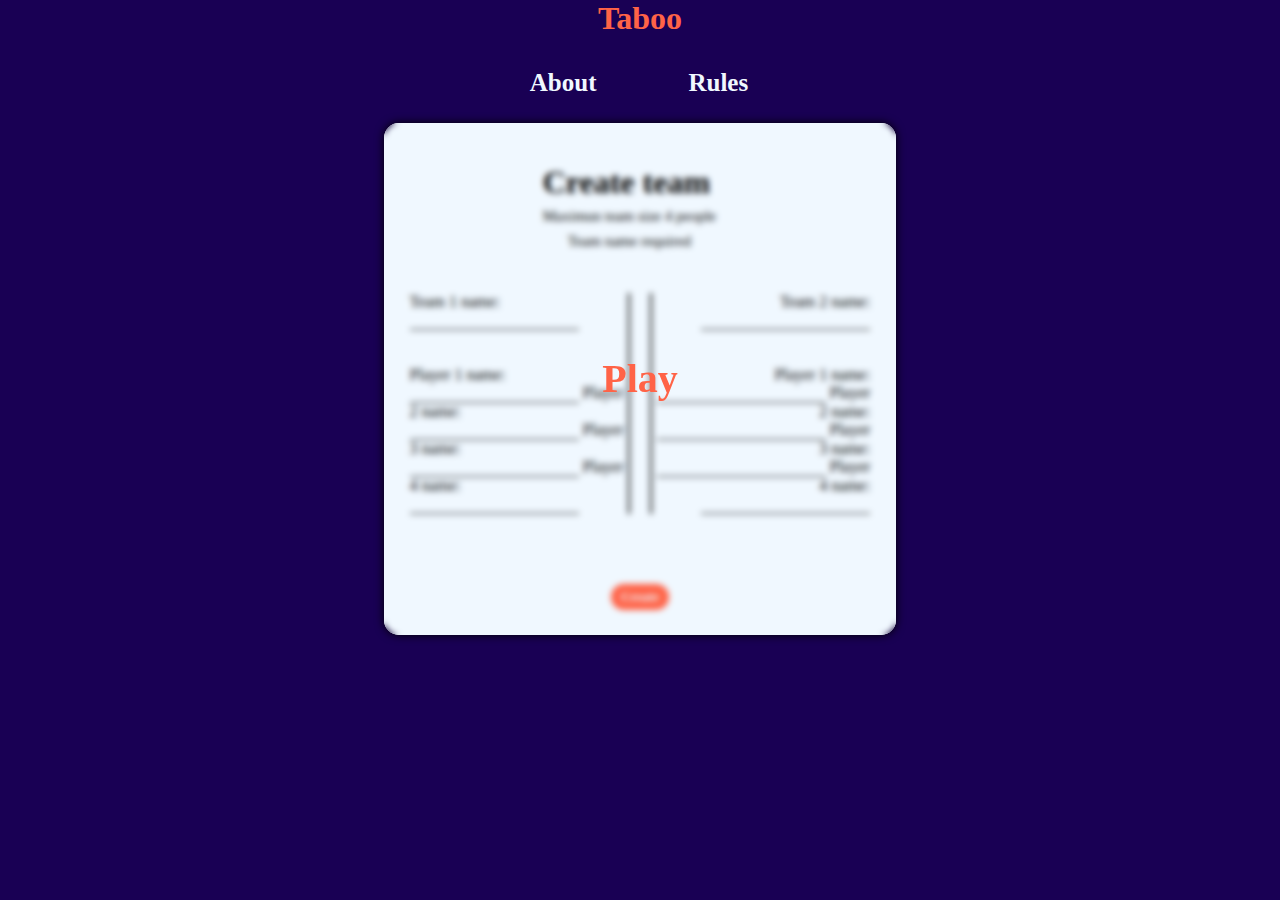
<file: index.html>
<!DOCTYPE html>
<html lang="en">
<head>
    <meta charset="UTF-8">
    <meta name="viewport" content="width=device-width, initial-scale=1.0">
    <title>Play Taboo</title>

    <link rel="stylesheet" href="style.css">

</head>
<body id="body">
    <header>
      <h1>Taboo</h1>
      <div class="nav">
        <a href="about.html" class="about">About</a>
        <a href="rules.html" class="rules">Rules</a>
      </div>
    </header>
    
    <div class="main" id="main">
        <div class="container" id="con">
          <div class="buttons">
            <button id="start" class="start-btn">Play</button>
            <h1 id="create-team" class="create-team-btn" id="team">Create team</button>
            <p>Maximun team size 4 people</p>
            <p>Team name required</p>
          </div>
          <div class="box">
            <div class="team1">
                <label for="team1">Team 1 name:</label>
                <input id="team1" type="text" required>
                <br><br><br>
                <label for="p1a">Player 1 name:</label>
                <input id="p1a" type="text">

                <label for="p2a">Player 2 name:</label>
                <input id="p2a" type="text">

                <label for="p3a">Player 3 name:</label>
                <input id="p3a" type="text">

                <label for="p4a">Player 4 name:</label>
                <input id="p4a" type="text">
            </div>
            <div class="team2">
                <label for="team2">Team 2 name:</label>
                <input id="team2" type="text" required>
                <br><br><br>
                <label for="p1b">Player 1 name:</label>
                <input id="p1b" type="text">

                <label for="p2b">Player 2 name:</label>
                <input id="p2b" type="text">

                <label for="p3b">Player 3 name:</label>
                <input id="p3b" type="text">

                <label for="p4b">Player 4 name:</label>
                <input id="p4b" type="text">
            </div>
          </div>
          <button class="btn" id="create-btn">Create</button>
        </div>
    </div>

</body>
<script>
  const startBtn = document.getElementById("start");
  
startBtn.addEventListener('click', () => {
    startBtn.classList.remove('fade');
    void startBtn.offsetWidth;
    startBtn.classList.add('fade');
})

createBtn = document.getElementById("create-btn");
  

createBtn.addEventListener('click', () => {
      const gameData = {
        team1: {
            name: document.getElementById('team1').value,
            players: [
            document.getElementById('p1a').value,
            document.getElementById('p2a').value,
            document.getElementById('p3a').value,
            document.getElementById('p4a').value,
            ],
        },
        team2: {
            name: document.getElementById('team2').value,
            players: [
            document.getElementById('p1b').value,
            document.getElementById('p2b').value,
            document.getElementById('p3b').value,
            document.getElementById('p4b').value,
            ],
        },
        };
        localStorage.setItem('gameData', JSON.stringify(gameData));


      if (!gameData.team1.name || !gameData.team2.name) {
        window.alert("Please enter a name for both teams!");
      }else{
        window.alert("Teams succesfully created!")
        const con = document.getElementById("con");
        con.classList.remove('fade');
        void con.offsetWidth;
        con.classList.add('fade');
        setTimeout(windowChange,1000);
}

      
})

function windowChange(){
    window.location = "game.html";
}
</script>

</html>
</file>
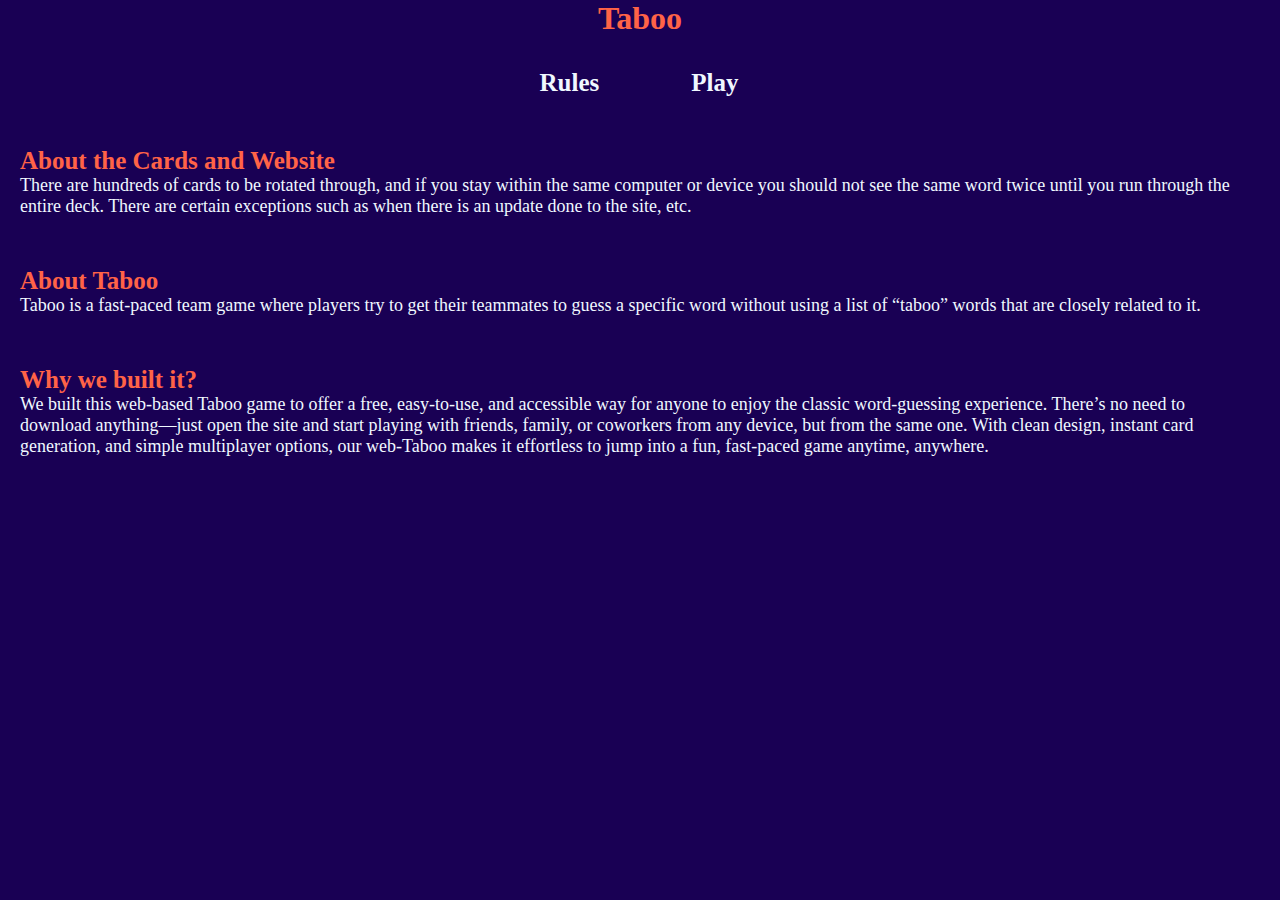
<file: about.html>
<!DOCTYPE html>
<html lang="en">
<head>
    <meta charset="UTF-8">
    <meta name="viewport" content="width=device-width, initial-scale=1.0">

    <link rel="stylesheet" href="style.css">

    <title>About Taboo</title>
</head>
<body>
    <div class="about">
        <header>
        <h1>Taboo</h1>
        <div class="nav">
            <a href="rules.html" class="about">Rules</a>
            <a href="index.html" class="rules">Play</a>
        </div>
        </header>
        <div class="page">
            <p><strong>About the Cards and Website</strong><br>
            There are hundreds of cards to be rotated through, and if you stay within the same computer or device you should not see the same word twice until you run through the entire deck. There are certain exceptions such as when there is an update done to the site, etc.</p>

            <p><strong>About Taboo</strong><br>
            Taboo is a fast-paced team game where players try to get their teammates to guess a specific word without using a list of “taboo” words that are closely related to it.</p>

            <p><strong>Why we built it?</strong><br>
            We built this web-based Taboo game to offer a free, easy-to-use, and accessible way for anyone to enjoy the classic word-guessing experience. There’s no need to download anything—just open the site and start playing with friends, family, or coworkers from any device, but from the same one. With clean design, instant card generation, and simple multiplayer options, our web-Taboo makes it effortless to jump into a fun, fast-paced game anytime, anywhere.</p>            
        </div>
    </div>

</body>
</html>
</file>
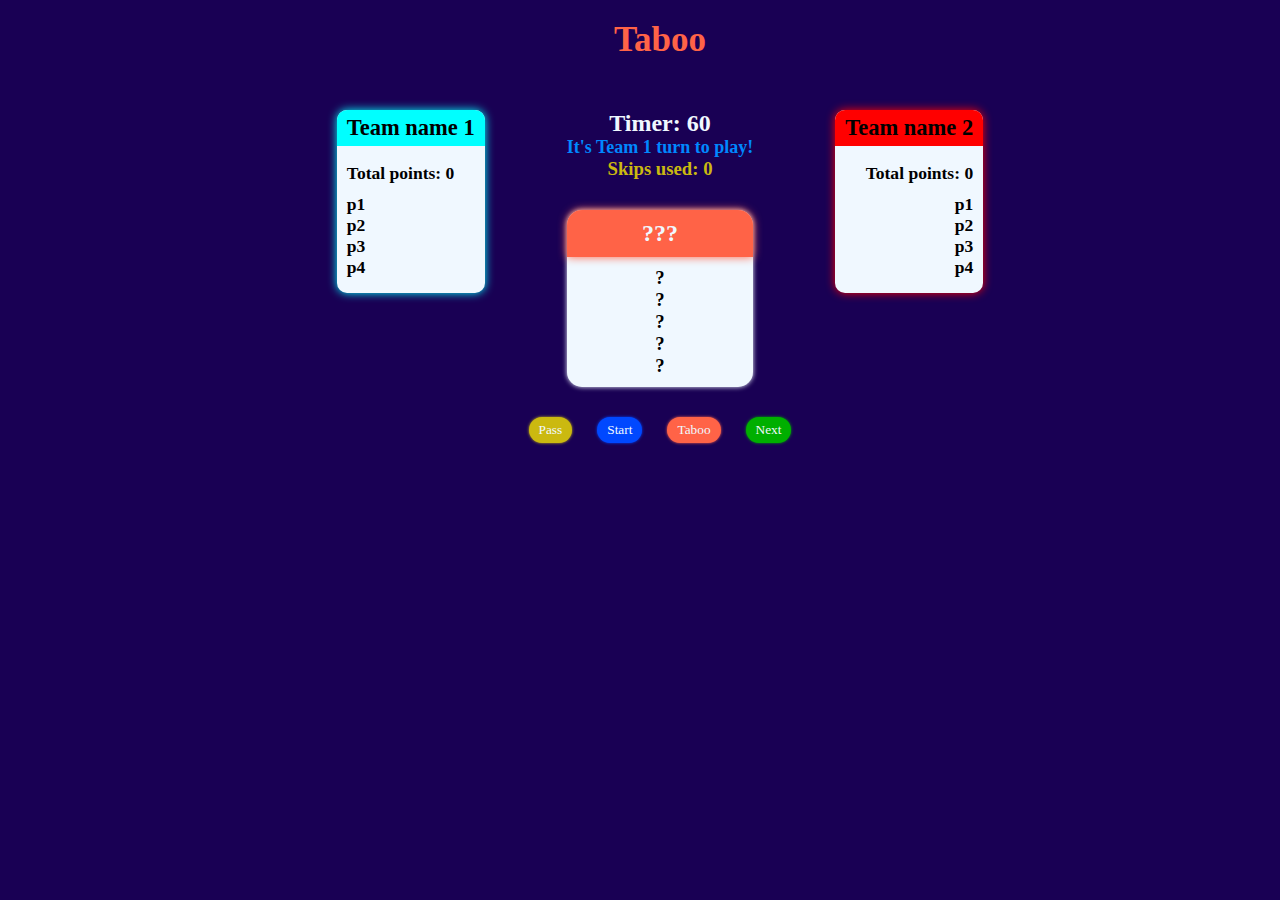
<file: game.html>
<!DOCTYPE html>
<html lang="en">
<head>
    <meta charset="UTF-8">
    <meta name="viewport" content="width=device-width, initial-scale=1.0">
    <title>Play Taboo</title>
    
    <link rel="stylesheet" href="game.css">

</head>
<body>
    <a class="home" href="index.html" title="This will send you to the home page!">Taboo</a>
    <div class="container">
        <div class="team1">
                <div class="name"><h2 id="team1">Team name 1</h2></div>
                <br>
                <div class="card">
                  <h3 class="points">Total points: <span id="pts1">0</span></h3>
                  <h3 id="p1a">p1 <span></span></h3>
                  <h3 id="p2a">p2 <span></span></h3>
                  <h3 id="p3a">p3 <span></span></h3>
                  <h3 id="p4a">p4 <span></span></h3>
                </div>
        </div>
        <div class="main">
                <h2>Timer: <span id="time">60</span></h1>
                <h3 class="turn" >It's <span id="team-turn">Team 1</span> turn to play!</h3>
                <h3 class="skips">Skips used: <span id="skips">0</span></h3>
                <div class="card">
                    <div class="word" id="guess"><h2>???</h2></div>
                    <h3 id="b1">? <span></span></h3>
                    <h3 id="b2">? <span></span></h3>
                    <h3 id="b3">? <span></span></h3>
                    <h3 id="b4">? <span></span></h3>
                    <h3 id="b5">? <span></span></h3>
                </div>
        </div>
        <div class="team2" >
            <div class="name"><h2 id="team2">Team name 2</h2></div>
            <br>
            <div class="card">
              <h3 class="points">Total points: <span id="pts2">0</span></h3>
              <h3 id="p1b">p1 <span></span></h3>
              <h3 id="p2b">p2 <span></span></h3 >
              <h3 id="p3b">p3 <span></span></h3>
              <h3 id="p4b">p4 <span></span></h3>
            </div>
        </div>
    </div>
    <div class="buttons">
            <button class="pass" id="pass" onclick="passCard()">Pass</button>
            <button class="start" id="start" onclick="setTimer()">Start</button>
            <button class="taboo" id="taboo" onclick="Taboo()">Taboo</button>
            <button class="next" id="next" onclick="nextCard()">Next</button>
    </div>
</body>
<script>
let index;
let running = false;
let count=151;
let team_turn = 3;
let team_playing=0;
const data = JSON.parse(localStorage.getItem('gameData'));
const team1 = data.team1.name || "Team 1";
const team2 = data.team2.name || "Team 2";
document.getElementById("team1").textContent=team1;
document.getElementById("team2").textContent=team2;
const span = document.getElementById("team-turn");
const skips_span = document.getElementById("skips");

span.textContent = team1

const time = document.getElementById('time');
const pts_t1 = document.getElementById('pts1');
const pts_t2 = document.getElementById('pts2');

const pass = document.getElementById("pass");
const start = document.getElementById("start");
const taboo = document.getElementById("taboo");
const next = document.getElementById("next");

const p1a = document.getElementById("p1a");
const p2a = document.getElementById("p2a");
const p3a = document.getElementById("p3a");
const p4a = document.getElementById("p4a");

const p1b = document.getElementById("p1b");
const p2b = document.getElementById("p2b");
const p3b = document.getElementById("p3b");
const p4b = document.getElementById("p4b");

p1a.textContent = data.team1.players[0];
p2a.textContent = data.team1.players[1];
p3a.textContent = data.team1.players[2];
p4a.textContent = data.team1.players[3];

p1b.textContent = data.team2.players[0];
p2b.textContent = data.team2.players[1];
p3b.textContent = data.team2.players[2];
p4b.textContent = data.team2.players[3];

pass.disabled = true;
pass.style.opacity = 0.5;
taboo.disabled = true;
taboo.style.opacity = 0.5;
next.disabled = true;
next.style.opacity = 0.5;

const wordCard = {
        item: {
            main: document.getElementById('guess'),
            banned: [
            document.getElementById('b1'),
            document.getElementById('b2'),
            document.getElementById('b3'),
            document.getElementById('b4'),
            document.getElementById('b5')
            ],
        }
      }

const words = ["Παράθυρο", "Βαλίτσα","Θάλασσα","Ποδήλατο",
              "Πυροσβέστης","Τηλέφωνο","Καφές","Νοσοκομείο",
              "Ποδόσφαιρο","Βιβλίο","Τρένο","Σοκολάτα","Βουνό",
              "Αεροπλάνο","Κουζίνα","Κιθάρα","Λάμπα","Δάσος",
              "Τρέξιμο","Πίτσα","Ρολόι","Καράβι","Μήλο","Κάμερα",
              "Παγωτό","Υπολογιστής","Τσάντα","Φούρνος","Σπίτι",
              "Σχολείο","Αυτοκίνητο","Καρέκλα","Ήλιος","Μολύβι",
              "Γάτα","Τηλεόραση","Νερό","Πορτοκάλι","Παπούτσια",
              "Κρεβάτι","Πλυντήριο","Ποτήρι","Κλειδί","Σκυλί",
              "Μουσική","Ποτάμι","Καπέλο","Λεωφορείο","Μπάλα",
              "Ανεμιστήρας","Μαγιό","ήλιος","φεγγάρι","αστέρι","σύννεφο","βροχή",
              "θάλασσα","νησί","ποτάμι","λίμνη","βουνό",
              "δέντρο","δάσος","λουλούδι","γρασίδι","φύση",
              "σπίτι","διαμέρισμα","κουζίνα","μπάνιο","σαλόνι",
              "καρέκλα","τραπέζι","καναπές","πόρτα","παράθυρο",
              "τηλέφωνο","υπολογιστής","πληκτρολόγιο","ποντίκι","οθόνη",
              "αυτοκίνητο","λεωφορείο","ποδήλατο","μηχανή","τρένο",
              "αεροπλάνο","πλοίο","ταξί","πατίνι","τροχόσπιτο",
              "γάτα","σκύλος","πουλί","ψάρι","άλογο",
              "μπάλα","ράκετα","τερματοφύλακας","δίχτυ","γύρος",
              "βιβλίο","τετράδιο","στυλό","μολύβι","γόμα",
              "τσάντα","πορτοφόλι","κλειδί","ρολόι","γυαλιά",
              "ψωμί","γάλα","τυρί","κρέας","μακαρόνια",
              "παγωτό","σοκολάτα","πίτσα","σάντουιτς","μήλο",
              "μπανάνα","πορτοκάλι","σταφύλι","καρότο","πατάτα",
              "φως","σκοτάδι","σκιά","λάμπα","κερί",
              "ήχος","σιωπή","μουσική","κιθάρα","τύμπανο",
              "χάρτης","πλανήτης","χώρα","πόλη","χωριό",
              "σχολείο","μαθητής","δασκάλα","τάξη","διάλειμμα"];

const banned_words = [["τζάμι", "σπίτι", "κουρτίνα", "άνοιγμα", "θέα"],
                      ["ταξίδι","αεροδρόμιο", "ρούχα", "χειραποσκευή", "τροχός"],
                      ["νερό", "κύμα", "παραλία", "καλοκαίρι", "μπλε"],
                      ["τροχοί", "πετάλια", "δίτροχο", "κράνος", "ποδηλάτης"],
                      ["φωτιά", "νερό", "σωλήνας", "στολή", "πυροσβεστική"],
                      ["κλήση", "κινητο", "μήνυμα", "κουδούνισμα", "αριθμός"],
                      ["κούπα", "καφεΐνη", "ζεστό", "ρόφημα", "φίλτρο"],
                      ["γιατρός", "ασθενής", "χειρουργείο", "κρεβάτι", "νοσηλευτής"],
                      ["μπάλα", "γκολ", "γήπεδο", "παίκτες", "διαιτητής"],
                      ["σελίδες", "συγγραφέας", "ανάγνωση", "ιστορία", "εξώφυλλο"],
                      ["ράγες", "σταθμός", "βαγόνι", "μηχανοδηγός", "ταξίδι"],
                      ["γλυκό", "κακάο", "μαύρη", "γάλα", "λιωμένη"],
                      ["κορυφή", "ανάβαση", "χιονισμένο", "ύψος", "μονοπάτι"],
                      ["πτήση", "πιλότος", "αεροδρόμιο", "φτερά", "ταξίδι"],
                      ["μαγείρεμα", "φούρνος", "πιάτα", "φαγητό", "ντουλάπια"],
                      ["χορδές", "μουσική", "παίζω", "ηλεκτρική", "ήχος"],
                      ["φως", "ηλεκτρικό", "σκοτάδι", "καλώδιο", "ανάβω"],
                      ["δέντρα", "φύση", "μονοπάτι", "ζώα", "σκιά"],
                      ["άσκηση", "πόδια", "δρομέας", "ταχύτητα", "κούρσα"],
                      ["τυρί", "ζύμη", "σάλτσα", "κομμάτι", "φούρνος"],
                      ["ώρα", "λεπτά", "χέρι", "τοίχος", "χρόνος"],
                      ["θάλασσα", "πλοίο", "ταξίδι", "καπετάνιος", "λιμάνι"],
                      ["φρούτο", "κόκκινο", "δέντρο", "γλυκό", "φαγητό"],
                      ["φωτογραφία", "φακός", "βίντεο", "λήψη", "φλας"],
                      ["κρύο", "γλυκό", "μπάλα", "γεύση", "κωνάκι"],
                      ["οθόνη", "πληκτρολόγιο", "ποντίκι", "πρόγραμμα", "ίντερνετ"],
                      ["ώμος", "πλάτη", "θήκες", "μεταφέρω", "αντικείμενα"],
                      ["ψήνω", "κουζίνα", "φαγητό", "θερμότητα", "ηλεκτρικός"],
                      ["δωμάτια", "οικογένεια", "πόρτα", "παράθυρα", "στέγη"],
                      ["μαθητές", "δασκάλα", "τάξη", "μάθημα", "διάλειμμα"],
                      ["τροχοί", "οδηγός", "μηχανή", "ταχύτητα", "βενζίνη"],
                      ["κάθομαι", "πόδια", "έπιπλο", "τραπέζι", "πλάτη"],
                      ["φως", "ζέστη", "ουρανός", "καλοκαίρι", "ακτίνες"],
                      ["γράψιμο", "σβήστρα", "ξυλομπογιά", "χαρτί", "μύτη"],
                      ["ζώο", "χάδι", "ουρά", "νιαούρισμα", "τρίχα"],
                      ["οθόνη", "κανάλια", "τηλεκοντρόλ", "ταινίες", "ήχος"],
                      ["ποτό", "υγρό", "βρύση", "θάλασσα", "κρύο"],
                      ["φρούτο", "χυμός", "πορτοκαλί", "φλούδα", "βιταμίνη"],
                      ["πόδια", "δετά", "βάδισμα", "αθλητικά", "ζευγάρι"],
                      ["ύπνος", "στρώμα", "μαξιλάρι", "κουβέρτα", "υπνοδωμάτιο"],
                      ["ρούχα", "νερό", "καθαρισμό", "πρόγραμμα", "στροβιλισμός"],
                      ["νερό", "πίνω", "γυαλί", "ποτό", "κουζίνα"],
                      ["πόρτα", "κλειδώνω", "μεταλλικό", "σπίτι", "κλειδαριά"],
                      ["ζώο", "ουρά", "γαβγίζω", "λουρί", "χάδι"],
                      ["ακούω", "τραγούδι", "ρυθμός", "ήχος", "όργανο"],
                      ["νερό", "ρέει", "γέφυρα", "πηγή", "λίμνη"],
                      ["κεφάλι", "ρούχο", "ήλιος", "σκιά", "φοράω"],
                      ["οδηγός", "στάση", "εισιτήριο", "μεταφορά", "όχημα"],
                      ["ποδόσφαιρο", "στρογγυλή", "ρίχνω", "παιχνίδι", "άλμα"],
                      ["αέρας", "ζέστη", "γυρίζει", "ηλεκτρικό", "δροσιά"],
                      ["θάλασσα", "παραλία", "καλοκαίρι", "ρούχο", "κολύμπι"],
                      ["φως","ζέστη","ουρανός","ακτίνες","καλοκαίρι"],
                      ["νύχτα","ουρανός","στρογγυλό","φως","αστέρια"],
                      ["νύχτα","ουρανός","λάμπει","ουράνιο","διάστημα"],
                      ["ουρανός","λευκό","καιρός","βροχή","σκιά"],
                      ["σταγόνες","σύννεφα","καιρός","νερό","ομπρέλα"],
                      ["νερό","κύμα","παραλία","βαθύ","μπλε"],
                      ["θάλασσα","παραλία","ταξίδι","νησί","χώρες"],
                      ["νερό","ρέει","γέφυρα","πηγή","ρεύμα"],
                      ["νερό","ήρεμο","φύση","βάθος","καθαρό"],
                      ["κορυφή","ύψος","ανάβαση","χιόνι","μονοπάτι"],
                      ["φύλλα","ρίζες","κορμός","πράσινο","φυτό"],
                      ["δέντρα","φύση","σκιά","μονοπάτι","ζώα"],
                      ["πέταλα","άρωμα","χρώμα","φυτό","κήπος"],
                      ["πράσινο","έδαφος","φύση","κήπος","χώμα"],
                      ["δέντρα","ζώα","κλίμα","τοπίο","ήρεμο"],
                      ["οικογένεια","πόρτα","δωμάτια","τοίχοι","σπίτι"],
                      ["πολυκατοικία","όροφος","πόρτα","χώροι","σπίτι"],
                      ["μαγείρεμα","πάγκος","φούρνος","ψυγείο","πιάτα"],
                      ["νερό","ντους","καθαριότητα","νιπτήρας","τουαλέτα"],
                      ["καναπές","τηλεόραση","χαλί","δωμάτιο","σπίτι"],
                      ["κάθομαι","πόδια","έπιπλο","γραφείο","καθιστικό"],
                      ["ξύλο","πόδια","φαγητό","έπιπλο","καθιστικό"],
                      ["καθιστικό","άνεση","καθόμαι","μαξιλάρια","σπίτι"],
                      ["κλειδί","άνοιγμα","κλειδώνω","είσοδος","μέσα"],
                      ["τζάμι","σπίτι","θέα","άνοιγμα","τοίχος"],
                      ["κλήση","αριθμός","ήχος","κινητό","επικοινωνία"],
                      ["PC","laptop","τεχνολογία","πληροφορίες","internet"],
                      ["πλήκτρα","γραμμή","γράψιμο","σύνδεση","input"],
                      ["scroll","click","χέρι","υπολογιστής","σύνδεση"],
                      ["οθόνη","εικόνα","φως","pixels","υπολογιστής"],
                      ["τροχοί","οδηγός","μηχανή","ταχύτητα","καύσιμα"],
                      ["στάση","εισιτήριο","μεταφορά","οδηγός","όχημα"],
                      ["τροχοί","φρένο","σέλα","τιμόνι","πετάλια"],
                      ["κράνος","θόρυβος","τροχοί","οδηγός","ταχύτητα"],
                      ["ράγες","σταθμός","τροχιά","μεταφορά","όχημα"],
                      ["πτήση","πιλότος","φτερά","ταξίδι","αεροδρόμιο"],
                      ["θάλασσα","καπετάνιος","λιμάνι","ταξίδι","πλοήγηση"],
                      ["μεταφορά","ταξί","οδηγός","όχημα","διαδρομή"],
                      ["τροχοί","ηλεκτρικό","ταχύτητα","παιδιά","πεζοδρόμιο"],
                      ["τροχός","σπίτι","τροχιά","ταξίδι","όχημα"],
                      ["νιαούρισμα","ζώο","ουρά","τρίχα","χάδι"],
                      ["ζώο","γαβγίζω","ουρά","λουρί","χάδι"],
                      ["φτερά","κελάηδημα","ζώο","ουρανός","φύση"],
                      ["νερό","ενυδρείο","κολυμπάει","ζώο","ουρά"],
                      ["τρέχω","ταχύτητα","πόδια","φάρμα","ζώο"],
                      ["ποδόσφαιρο","στρογγυλή","παίζω","ρίχνω","παιχνίδι"],
                      ["μπάλα","χτύπημα","γήπεδο","σπορ","παιχνίδι"],
                      ["τερμα","μπάλα","παιχνίδι","γήπεδο","πιάνει"],
                      ["μπάλα","τέρμα","παιχνίδι","δίχτυ","γήπεδο"],
                      ["αγώνας","σειρά","κινήσεις","παιχνίδι","στροφή"],
                      ["σελίδες","συγγραφέας","διάβασμα","ιστορία","εξώφυλλο"],
                      ["γράψιμο","τετράγωνο","χαρτιά","σχολείο","σημειώσεις"],
                      ["μελάνι","γραμμή","γράψιμο","χαρτί","γραφή"],
                      ["ξυστρά","χαρτί","γράφω","μύτη","εργαλείο"],
                      ["σβήνω","λάθος","μολύβι","χαρτί","σχολείο"],
                      ["ώμος","πλάτη","μεταφέρω","θήκες","σχολείο"],
                      ["χρήματα","τσέπη","κάρτες","τσαντάκι","ταυτότητα"],
                      ["πόρτα","κλειδαριά","σπίτι","ασφάλεια","άνοιγμα"],
                      ["χρόνος","λεπτά","τοίχος","χέρι","ώρα"],
                      ["μάτια","όραση","φακοί","ήλιος","πρόσωπο"],
                      ["φούρνος","ψήσιμο","αλεύρι","φαγητό","σπίτι"],
                      ["αγελάδα","λευκό","πίνω","ψυγείο","ποτό"],
                      ["γονίδιο","γάλα","φέτες","ψυγείο","ζώο"],
                      ["ψητό","φαγητό","ζουμί","βόειο","κόκκινο"],
                      ["σάλτσα","βράσιμο","φαγητό","πιάτο","ζυμαρικά"],
                      ["κρύο","γλυκό","καλοκαίρι","μπάλες","γεύση"],
                      ["γλυκό","κακάο","μαύρη","λιωμένη","γλυκίσμα"],
                      ["τυρί","ζύμη","φούρνος","κομμάτι","φαγητό"],
                      ["ψωμί","τυρί","γουρούνι","ντομάτα","γεύμα"],
                      ["κόκκινο","φρούτο","γλυκό","δέντρο","φαγητό"],
                      ["κίτρινη","φρούτο","γλυκιά","μακρύ","φλούδα"],
                      ["χυμός","πορτοκαλί","φλούδα","βιταμίνη","φρούτο"],
                      ["σταφύλι","βότρυς","φρούτο","γλυκό","κρασί"],
                      ["πορτοκαλί","ρίζα","λαχανικό","σαλάτα","υγεία"],
                      ["τηγανιτή","λαχανικό","φούρνος","φαγητό","πατάτες"],
                      ["λάμπα","ήλιος","ηλεκτρικό","φωτισμός","σπίτι"],
                      ["νύχτα","ήχος","καμία","φωνή","ηρεμία"],
                      ["ήχος","τραγούδι","ρυθμός","όργανα","ακούω"],
                      ["χορδές","ήχος","μουσική","παίζω","όργανο"],
                      ["ήχος","παίζω","ξυλόφωνο","ρυθμός","μουσική"],
                      ["χάρτης","κόσμος","γεωγραφία","χώρα","τοποθεσία"],
                      ["διάστημα","αστέρι","ήλιος","σύστημα","τροχιά"],
                      ["σημαία","έθνος","σύνορα","πολιτική","τοποθεσία"],
                      ["κτήριο","δρόμοι","πληθυσμός","κέντρο","χάρτης"],
                      ["σπίτια","μικρό","αγροτικό","ήρεμο","κάτοικοι"],
                      ["τάξη","βιβλία","μαθητές","εκπαίδευση","δασκάλα"],
                      ["σχολείο","διάλειμμα","μάθημα","τάξη","εκπαίδευση"],
                      ["μαθητής","τάξη","εκπαίδευση","σχολείο","παιδιά"],
                      ["μαθητές","πίνακας","μάθημα","εκπαίδευση","σχολείο"],
                      ["σχολείο","αυλή","φαγητό","ξεκούραση","διάσκεψη"]];

let used_words = [];

let skips = 0;
let timeLeft = 59;
let countdown;

const clickSound = new Audio("button-click.mp3");

function setTimer() {
  clickSound.currentTime = 0;
  clickSound.play();
  if(count == 151){
    index = random();
    randomCardPicker(index);
  }
  if (running == false){
    
    pass.disabled = false;
    pass.style.opacity = 1;
    taboo.disabled = false;
    taboo.style.opacity = 1;
    next.disabled = false;
    next.style.opacity = 1;

    pass.disabled = false;
    taboo.disabled = false;
    next.disabled = false;

    start.style.backgroundColor = "red";
    start.style.boxShadow = "0px 0px 3px red";
    start.textContent = "Stop";

    running = true;
    countdown = setInterval(() => {
      time.textContent = timeLeft;
      timeLeft--;

      if (timeLeft < -1) {
        clearInterval(countdown);
        window.alert("Time's out!");
        team_playing = changeTeamTurn(team_turn);
        team_turn++;
        timeLeft = 59;
        skips = 0;

        pass.disabled = true;
        pass.style.opacity = 0.5;
        taboo.disabled = true;
        taboo.style.opacity = 0.5;
        next.disabled = true;
        next.style.opacity = 0.5;
        start.style.backgroundColor = "blue";
        start.style.boxShadow = "0px 0px 3px blue";
        start.textContent = "Start";
        running = false;

      }
    }, 1000);
  }else if(running == true){

    pass.disabled = true;
    pass.style.opacity = 0.5;
    taboo.disabled = true;
    taboo.style.opacity = 0.5;
    next.disabled = true;
    next.style.opacity = 0.5;

    start.style.backgroundColor = "blue";
    start.style.boxShadow = "0px 0px 3px blue";
    start.textContent = "Start";

    running = false;
    time.textContent = timeLeft;
    clearInterval(countdown);

  }
}

function changeTeamTurn(team_turn) {
    const team1 = data.team1.name || "Team 1";
    const team2 = data.team2.name || "Team 2";
    const span = document.getElementById("team-turn");

    time.textContent = "60";
  if (team_turn % 2 === 0) {
    span.textContent = team1;
    return 0;
  } else {
    span.textContent = team2;
    return 1;
  }
}

function nextCard(){
  clickSound.currentTime = 0;
  clickSound.play();
  if(team_playing == 0){
      pts_t1.textContent = parseInt(pts_t1.textContent) + 1;
  }else{
      pts_t2.textContent = parseInt(pts_t2.textContent) + 1;
  }
  index = random();
  randomCardPicker(index);
}

function Taboo(){
  clickSound.currentTime = 0;
  clickSound.play();
  if(team_playing == 0){
      pts_t2.textContent = parseInt(pts_t2.textContent) + 1;
  }else{
      pts_t1.textContent = parseInt(pts_t1.textContent) + 1;
  }
  index = random();
  randomCardPicker(index);
}

function passCard(){
  if(skips < 2){
    clickSound.currentTime = 0;
    clickSound.play();
    index = random();
    randomCardPicker(index);
    skips++;  
    skips_span.textContent = skips;
  }else{
    window.alert("No more skips available");
  }
}


function random(){
  return Math.floor(Math.random() * count);
}

function randomCardPicker(index){
  let exist = false;
  for (i=0; i < used_words.length; i++){
      if(used_words[i] == words[index]){
        exist = true;
      }  
  }
  console.log(exist)
  if (exist == false){
    used_words.push(words[index]);
    wordCard.item.main.textContent = words[index];
    words.splice(index,1);
    for (i=0; i<5; i++){
      wordCard.item.banned[i].textContent = banned_words[index][i];
    }
    banned_words.splice(index,1);
    count--;
  }
}

</script>
</html>
</file>
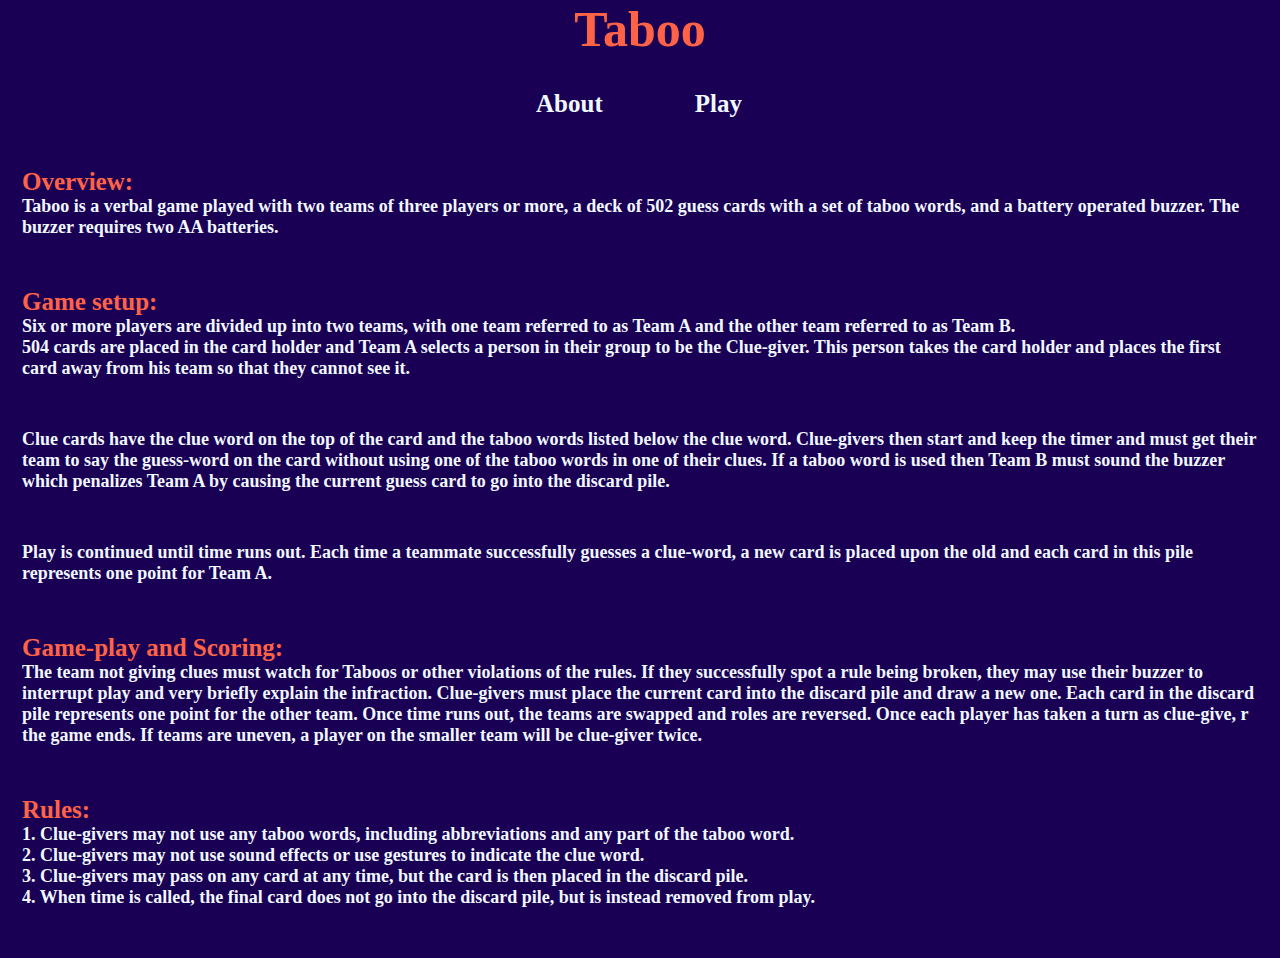
<file: rules.html>
<!DOCTYPE html>
<html lang="en">
<head>
    <meta charset="UTF-8">
    <meta name="viewport" content="width=device-width, initial-scale=1.0">
    <title>Taboo Rules</title>

    <link rel="stylesheet" href="style.css">
</head>
<body>
    <div class="rules">
        <header>
        <h1>Taboo</h1>
        <div class="nav">
            <a href="about.html" class="about">About</a>
            <a href="index.html" class="rules">Play</a>
        </div>
        </header>

        <div class="page">
                <p><strong>Overview:</strong><br>
                Taboo is a verbal game played with two teams of three players or more, a deck of 502 guess cards with a set of taboo words, and a battery operated buzzer. The buzzer requires two AA batteries.</p>
                <p><strong>Game setup:</strong><br>
                Six or more players are divided up into two teams, with one team referred to as Team A and the other team referred to as Team B.<br>
                504 cards are placed in the card holder and Team A selects a person in their group to be the Clue-giver. This person takes the card holder and places the first card away from his team so that they cannot see it.</p>
                <p>Clue cards have the clue word on the top of the card and the taboo words listed below the clue word. Clue-givers then start and keep the timer and must get their team to say the guess-word on the card without using one of the taboo words in one of their clues. If a taboo word is used then Team B must sound the buzzer which penalizes Team A by causing the current guess card to go into the discard pile.</p>
                <p>Play is continued until time runs out. Each time a teammate successfully guesses a clue-word, a new card is placed upon the old and each card in this pile represents one point for Team A.</p>
                <p><strong>Game-play and Scoring:</strong><br>
                The team not giving clues must watch for Taboos or other violations of the rules. If they successfully spot a rule being broken, they may use their buzzer to interrupt play and very briefly explain the infraction. Clue-givers must place the current card into the discard pile and draw a new one. Each card in the discard pile represents one point for the other team. Once time runs out, the teams are swapped and roles are reversed. Once each player has taken a turn as clue-give, r the game ends. If teams are uneven, a player on the smaller team will be clue-giver twice.</p>
                <p><strong>Rules:</strong><br>
                1. Clue-givers may not use any taboo words, including abbreviations and any part of the taboo word.<br>
                2. Clue-givers may not use sound effects or use gestures to indicate the clue word.<br>
                3. Clue-givers may pass on any card at any time, but the card is then placed in the discard pile.<br>
                4. When time is called, the final card does not go into the discard pile, but is instead removed from play.<span id="ezoic-pub-ad-placeholder-115" class="ezoic-adpicker-ad"></span></p>
        </div>
    </div>  
</body>
</html>
</file>
<file: style.css>
*{
    margin: 0;
    padding: 0;
    font-family: cursive;
}

body{
    width: 100%;
    background-color: rgb(25, 0, 84);
    display: flex;
    justify-content: center;
    align-items: center;
    flex-direction: column;
}

header{
    display: flex;
    align-items: center;
    justify-content: center;
    flex-direction: column;
}

header h1{
    color: tomato;
}

header .nav{
    margin-top: 2rem;
    display: flex;
    justify-content: center;
    align-items: center;
    column-gap: 50px;
}

header .nav .about, .rules{
    text-decoration: none;
    color: aliceblue;
    font-size: 25px;
    font-weight: 600;
}


header .nav .about:hover{
    text-shadow: 0px 0px 1.5px aliceblue;
    cursor: pointer;
}

header .nav .rules:hover{
    text-shadow: 0px 0px 1px aliceblue;
    cursor: pointer;
}

.container{
    margin-top: 5%;
    position: relative;
    height: 32rem;
    width: 32rem; 
    background-color: aliceblue;
    border-radius: 15px;
    display: flex;
    justify-content: center;
    align-items: center;
    flex-direction: column;
    box-shadow: 0px 0px 10px black;
}

.container .buttons .start-btn{
    position: absolute;
    top:0%;
    left: 0%;
    padding: 5px 10px;
    background-color: transparent;
    color: tomato;
    border: 0px solid transparent;
    border-radius: 15px;
    backdrop-filter: blur(3px);
    transition: 0.3s;
    height: 32rem;
    width: 32rem;     
    font-size: 40px;
    font-weight: 600;
    z-index: 1000;
}

.container .buttons .start-btn:hover{
    cursor: pointer;
    text-shadow: 0px 0px 1px tomato;
    box-shadow: 0px 0px 15px tomato;
}

.fade{
    animation: fade 0.5s forwards;
}

.container .buttons .create-team-btn{
    visibility: visible;
    z-index: 50;
    position: absolute;
    top: 8%;
    left: 31%;
}

.container .buttons p{
    margin-top: .5em;
    font-size: 15px;
    font-weight: 300;
    text-align: center;
}

.container .box{
    margin-top: 120px;
    padding: 25px 5px;
    width: 90%;
    height: 50%;
    display: flex;
    justify-content: center;
    align-items: flex-start;
    column-gap: 20px;
}

.container .btn{
    margin-top: 10px;
    padding: 5px 10px;
    background-color: tomato;
    color: aliceblue;
    border: transparent;
    border-radius: 15px;
    font-weight: 600;
    transition: 0.3s;
}

.container .btn:hover{
    background-color: rgb(252, 63, 29); 
    cursor: pointer;
}

.container .box input{
    border: none;
    border-bottom: 0.5px solid black;
    background-color: transparent;
    color: tomato;
    padding-left: 5px;
}

.container .box .team1{
    border-right: 2px double black;
}

.container .box .team2{
    text-align: right;
    border-left: 2px double black;
}

.container .box .team2 input{
    text-align: right;
}

@keyframes fade {
    0% {
        opacity: 1;
    }
    10% {
        opacity: 0.9;
    }
    20% {
        opacity: 0.8;
    }
    30% {
        opacity: 0.7;
    }
    40% {
        opacity: 0.6;
    }
    50% {
        opacity: 0.5;
    }
    60% {
        opacity: 0.4;
    }
    70% {
        opacity: 0.3;
    }
    80% {
        opacity: 0.2;
    }
    90% {
        opacity: 0.1;
    }
    100% {
        opacity: 0;
        visibility: collapse;
    }
}


/*RULES PAGE*/

.rules{
    padding: 0px 22px;
}

.rules .page strong{
    font-size: 25px;
}

.rules .page p{
    font-size: 18px;
    margin-bottom: 50px;
}

.page{
    margin-top: 50px;
}

.page p{
    color: aliceblue;    
}

.page strong{
    color: tomato;
}

/*ABOUT PAGE*/

.about{
    padding: 0px 20px;    
}

.about .page strong{
    font-size: 25px;
}

.about .page p{
    font-size: 18px;
    margin-bottom: 50px;
}

@media (min-width:800px) {
    *{
        font-family: cursive;
    }
}
</file>
<file: game.css>
*{
    margin: 0;
    padding: 0;
    font-family: sans-serif;
}

body{
    padding: 0px 20px;
    width: 100%;
    background-color: rgb(25, 0, 84);
    display: flex;
    justify-content: center;
    align-items: center;
    flex-direction: column;
}

.home{
    margin-top: 20px;
    font-size: 35px;
    font-weight: bold;
    color: tomato;
    text-decoration: none;    
}

.container{
    width: 80%;
    padding-top: 50px;
    display: flex;
    justify-content: center;
    align-items: flex-start;
    column-gap: 2rem;
}

.container .team1{
    margin-right: 50px;
    font-size: 15px;
    background-color: aliceblue;
    border-radius: 10px;
    box-shadow: 0px 0px 10px aqua;    
}

.container .team1 .points{
    margin-bottom: 10px;
}

.container .team1 .name{
    background-color: aqua;
    border-top-left-radius: 10px;
    border-top-right-radius: 10px;
    padding: 5px 10px;
}

.container .team1 .card{
    padding: 0px 10px 15px 10px;
}

.container .team1 h2{
    text-align: center;
}

.container .main{
    text-align: center;
    display: flex;
    justify-content: center;
    align-items: center;
    flex-direction: column;
}

.container .main h2{
    color: aliceblue;
}

.container .main .turn{
    color: rgb(0, 136, 255);
    font-size: 18px;
}

.container .main .skips{
    color: rgb(203, 185, 16);    
}

.container .main .card{
    width: 100%;
    margin-top: 30px;
    background-color: aliceblue;
    border-radius: 15px;
    padding-bottom: 10px;
    box-shadow: 0px 0px 5px aliceblue;
}

.container .main .card .word{
    padding: 10px;
    margin-bottom: 10px;
    background-color: tomato;
    border-top-left-radius: 15px;
    border-top-right-radius: 15px;
    box-shadow: 0px 0px 10px tomato;
}

.container .team2{
    text-align: right;
    margin-left: 50px;
    font-size: 15px;
    background-color: aliceblue;
    border-radius: 10px;
    box-shadow: 0px 0px 10px red;  
}

.container .team2 .points{
    margin-bottom: 10px;
}

.container .team2 .name{
    background-color: red;
    border-top-left-radius: 10px;
    border-top-right-radius: 10px;
    padding: 5px 10px;
}

.container .team2 .card{
    padding: 0px 10px 15px 10px;
}

.container .team2 h2{
    text-align: center;
}

.buttons{
    display: flex;
    align-items: center;
    justify-content: center;
    column-gap: 25px;
    margin-top: 30px;
}

.buttons button{
    border: none;
    border-radius: 15px;
    padding: 5px 10px;
    cursor: pointer;
}

.buttons .pass{
    background-color: rgb(203, 185, 16);
    box-shadow: 0px 0px 3px rgb(203, 185, 16);
    color: aliceblue;
}

.buttons .pass:active{
    background-color: rgb(180, 164, 15);
    box-shadow: 0px 0px 3px rgb(180, 164, 15);

}

.buttons .start{
    background-color: rgb(0, 72, 255);
    box-shadow: 0px 0px 3px rgb(0, 72, 255);
    color: aliceblue;    
}

.buttons .start:active{
    background-color: rgb(0, 58, 205);
    box-shadow: 0px 0px 3px rgb(0, 58, 205);    
}

.buttons .taboo{
    border: none;
    border-radius: 15px;
    padding: 5px 10px;
    cursor: pointer;
    background-color: tomato;
    box-shadow: 0px 0px 3px tomato;
    color: aliceblue;
}

.buttons .taboo:active{
    background-color: rgb(218, 84, 60);
    box-shadow: 0px 0px 3px rgb(218, 84, 60);
}

.buttons .next{
    background-color: rgb(0, 175, 0);
    box-shadow: 0px 0px 3px rgb(0, 175, 0);
    color: aliceblue;
}

.buttons .next:active{
    background-color: rgb(0, 148, 0);
    box-shadow: 0px 0px 3px rgb(0, 148, 0);
}

@media (min-width:800px) {
    *{
        font-family: cursive;
    }
}
</file>
